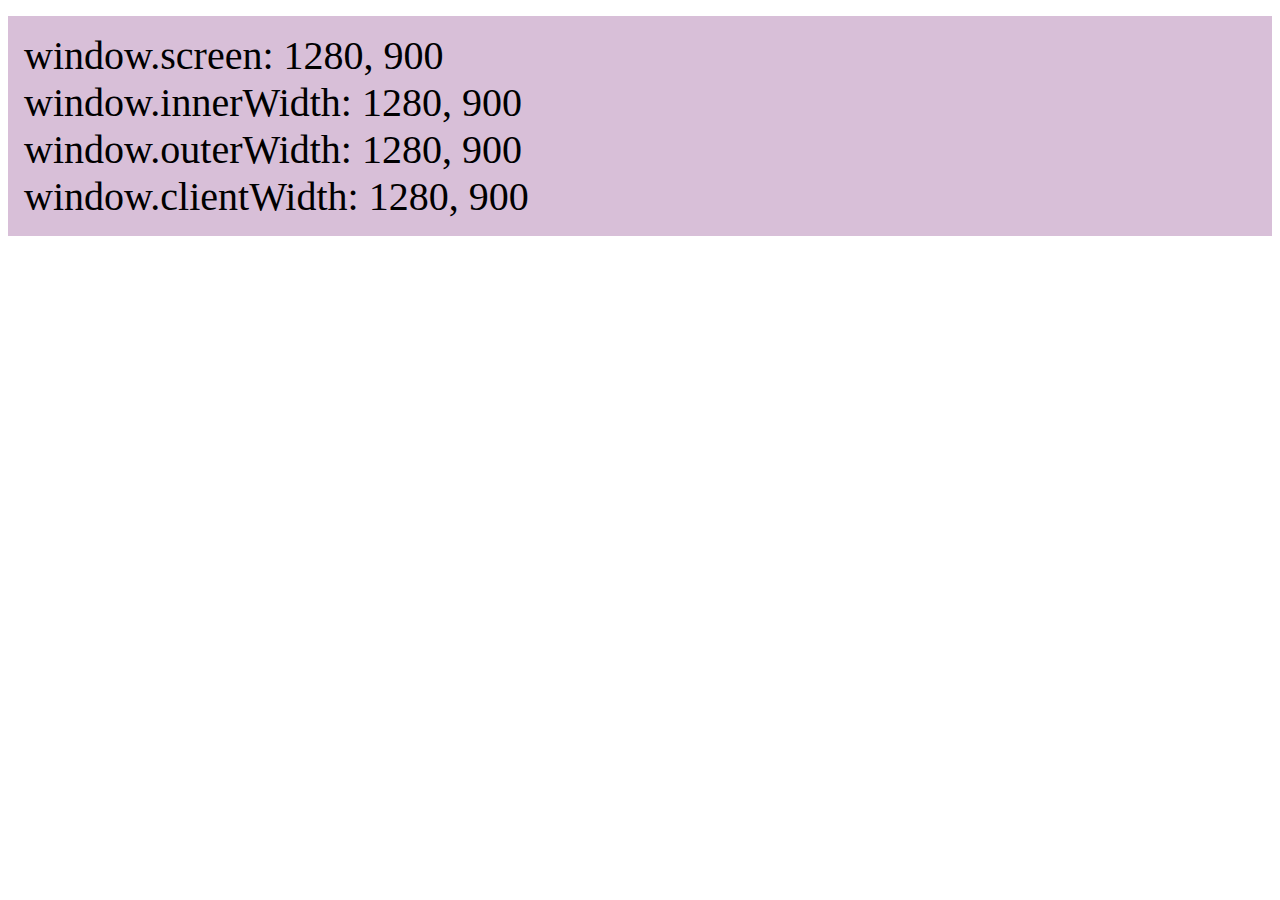
<file: chap.1/1-1-window-size/index.html>
<!DOCTYPE html>
<html lang="en">
<head>
    <meta charset="UTF-8">
    <meta http-equiv="X-UA-Compatible" content="IE=edge">
    <meta name="viewport" content="width=device-width, initial-scale=1.0">
    <title>Window Size</title>
    <style>
        .tag {
            display: flex;
            flex-direction: column;
            background-color: thistle;
            padding: 16px;
            margin-top: 16px;
            font-size: 2.5rem;
        }
    </style>
</head>
<body>
    <div class="tag">
        Window Size
    </div>
    <script>
        const tag = document.querySelector('.tag');
        const updateTag = () => {
            tag.innerHTML = `
                <span>window.screen: ${window.screen.width}, ${window.screen.height}</span>
                <span>window.innerWidth: ${window.innerWidth}, ${window.innerHeight}</span>
                <span>window.outerWidth: ${window.outerWidth}, ${window.outerHeight}</span>
                <span>window.clientWidth: ${document.documentElement.clientWidth}, ${document.documentElement.clientHeight}</span>
            `;
        };
        window.addEventListener('resize', () => {
            updateTag();
        });
        updateTag();
    </script>
</body>
</html>
</file>
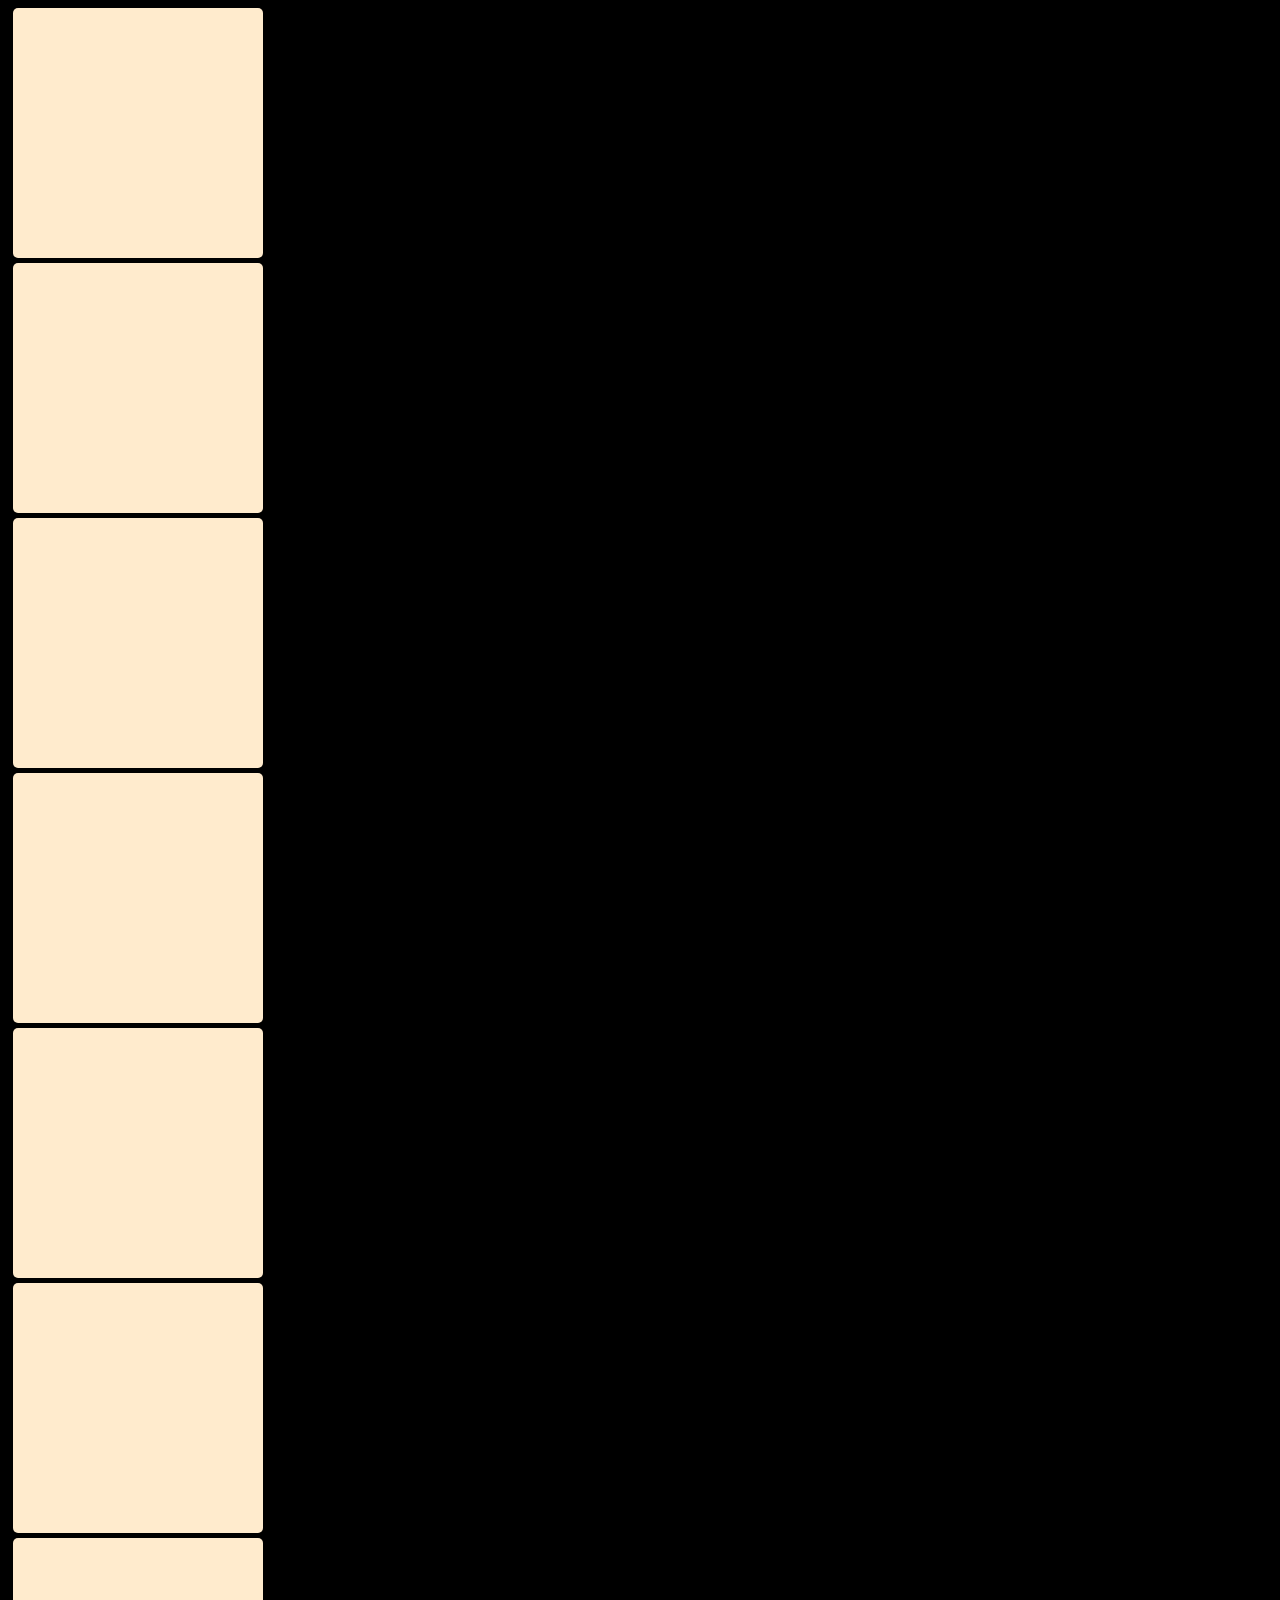
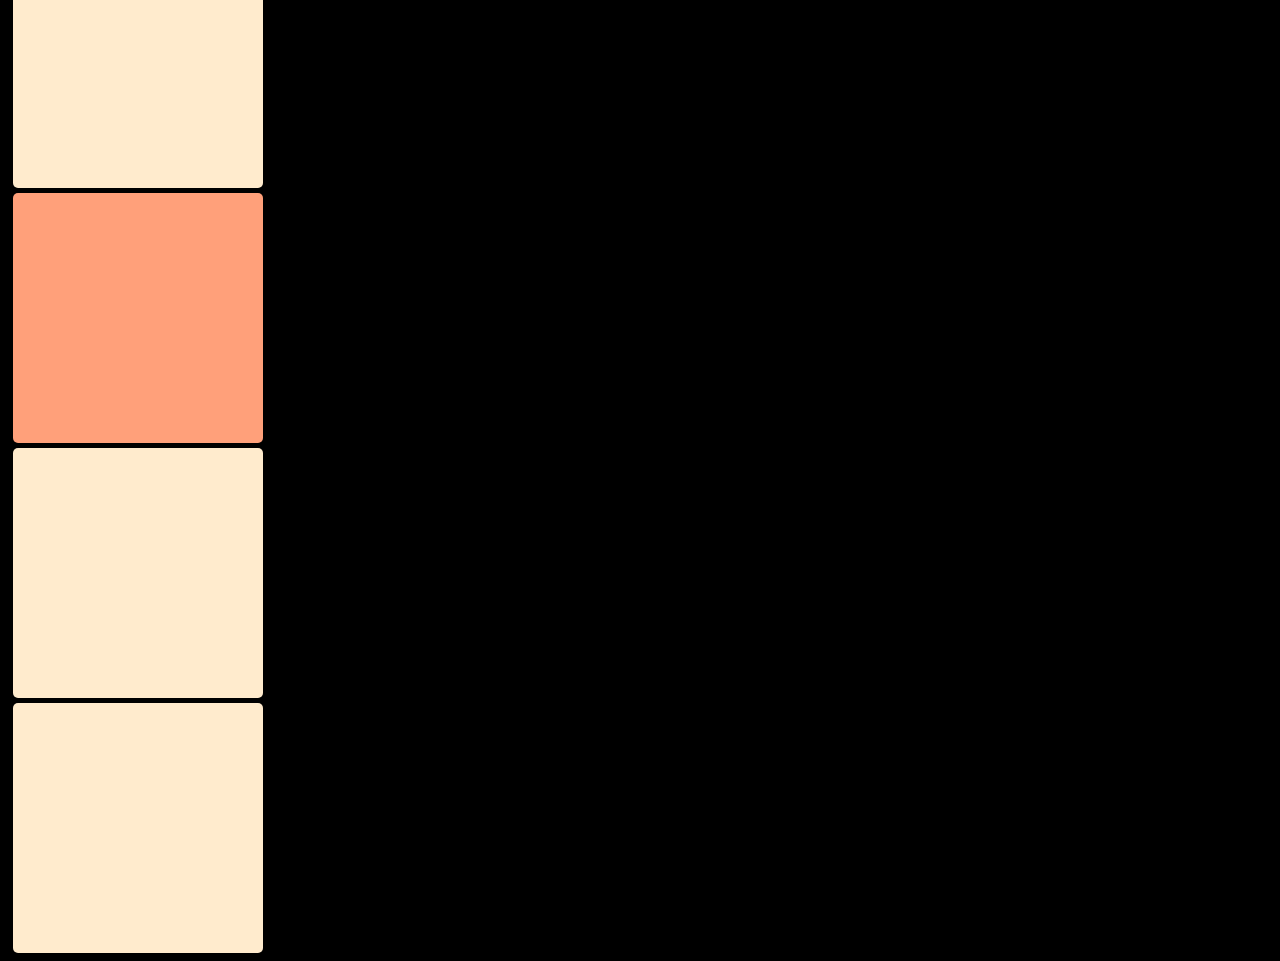
<file: chap.1/1-2-window-coordinates/index.html>
<!DOCTYPE html>
<html lang="en">
<head>
    <meta charset="UTF-8">
    <meta http-equiv="X-UA-Compatible" content="IE=edge">
    <meta name="viewport" content="width=device-width, initial-scale=1.0">
    <title>Coordinates</title>
    <style>
        body {
            background-color: #000;
        }
        div {
            width: 250px;
            height: 250px;
            background-color: blanchedalmond;
            margin: 5px;
            border-radius: 5px;
        }
        .special {
            background-color: lightsalmon;
        }
    </style>
</head>
<body>
    <div></div>
    <div></div>
    <div></div>
    <div></div>
    <div></div>
    <div></div>
    <div></div>
    <div class="special"></div>
    <div></div>
    <div></div>
    <script>
        const special = document.querySelector('.special');
        special.addEventListener('click', (event) => {
            const rect = special.getBoundingClientRect();
            console.log(rect);
            console.log(`Client: ${event.clientX}, ${event.clientY}`);
            console.log(`Page: ${event.pageX}, ${event.pageY}`);
        })
    </script>
</body>
</html>
</file>
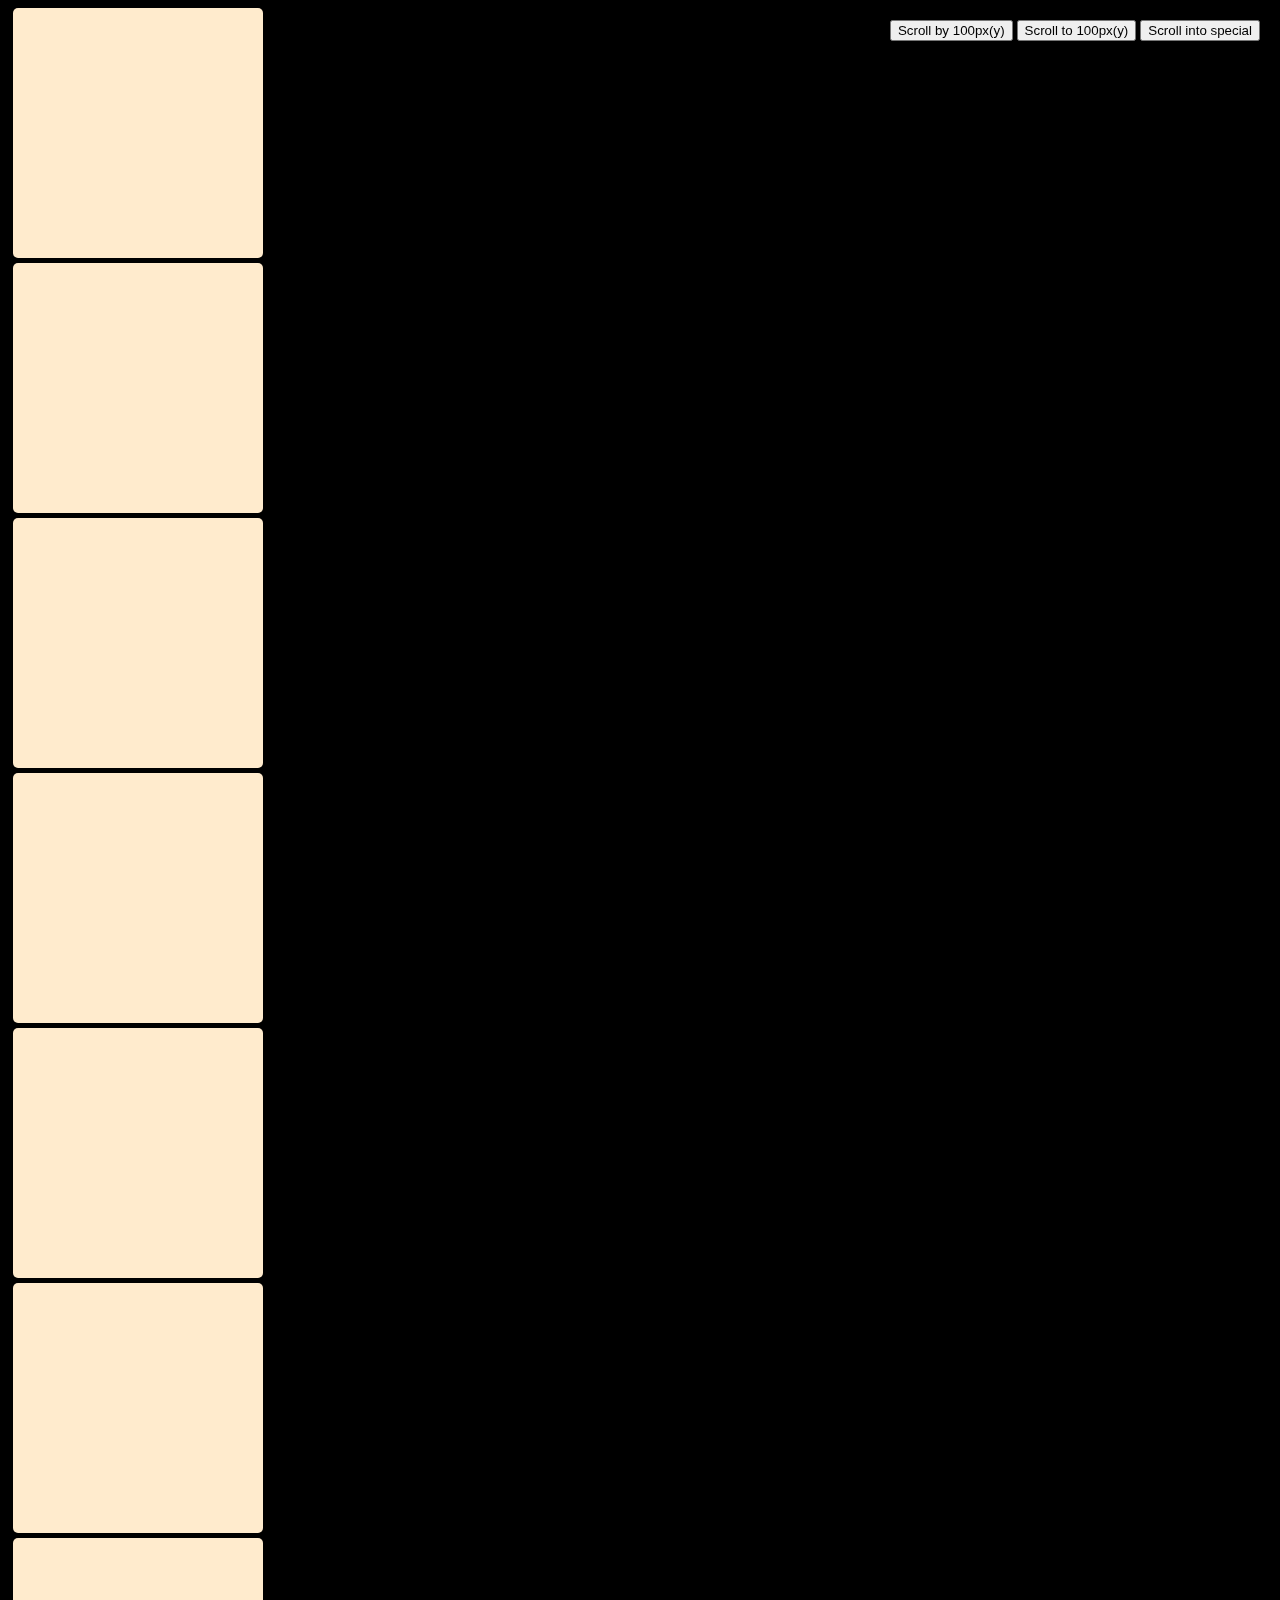
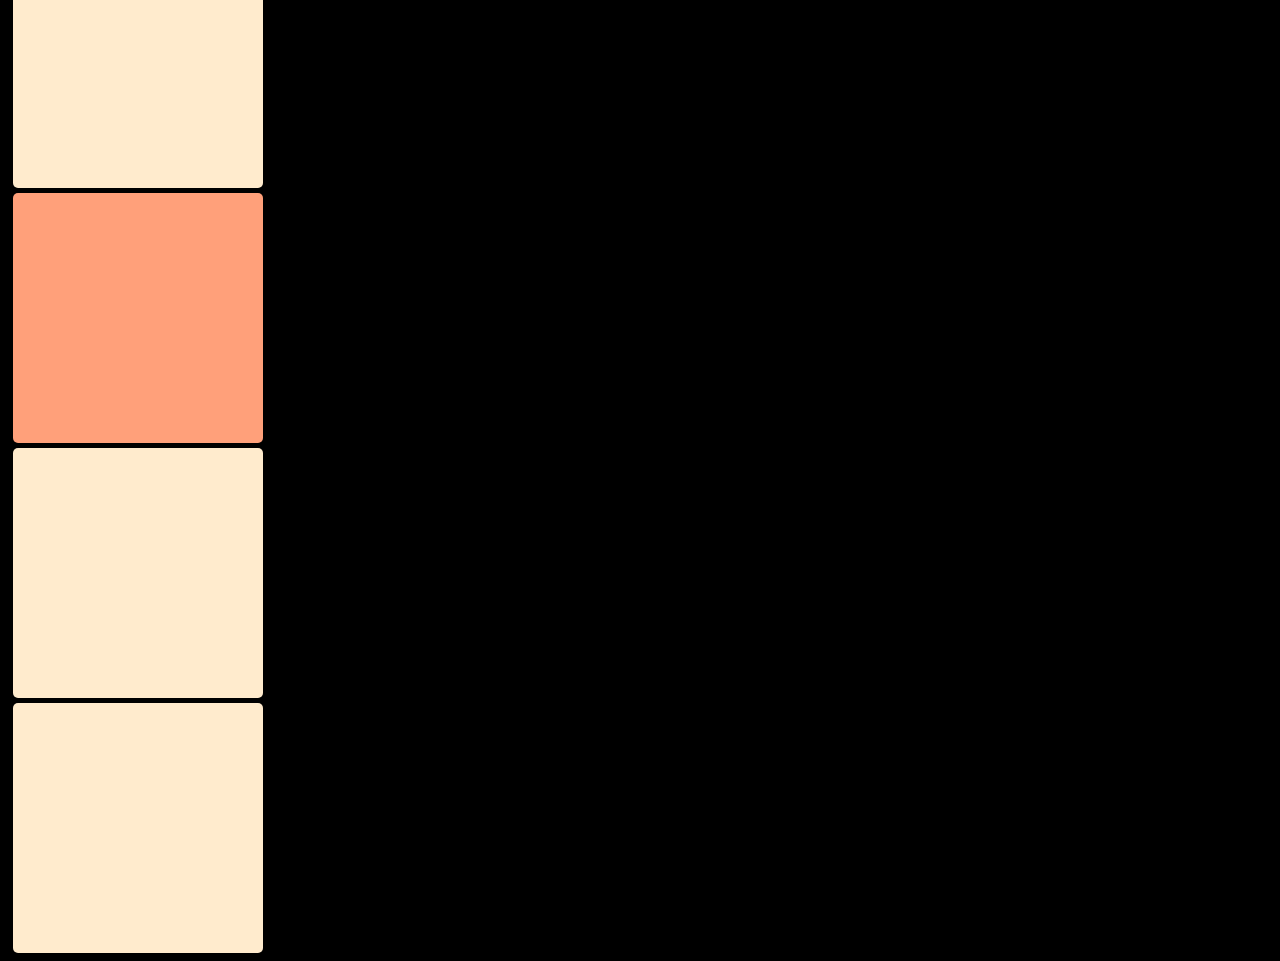
<file: chap.1/1-3-window-scroll/index.html>
<!DOCTYPE html>
<html lang="en">
  <head>
    <meta charset="UTF-8" />
    <meta http-equiv="X-UA-Compatible" content="IE=edge" />
    <meta name="viewport" content="width=device-width, initial-scale=1.0" />
    <title>Window Scroll</title>
    <style>
      body {
        background-color: #000;
      }

      div {
        width: 250px;
        height: 250px;
        background-color: blanchedalmond;
        margin: 5px;
        border-radius: 5px;
      }

      .special {
        background-color: lightsalmon;
      }

      aside {
        position: fixed;
        top: 20px;
        right: 20px;
      }
    </style>
  </head>

  <body>
    <div></div>
    <div></div>
    <div></div>
    <div></div>
    <div></div>
    <div></div>
    <div></div>
    <div class="special"></div>
    <div></div>
    <div></div>
    <aside>
      <button class="scroll-by">Scroll by 100px(y)</button>
      <button class="scroll-to">Scroll to 100px(y)</button>
      <button class="scroll-into">Scroll into special</button>
    </aside>
    <script>
      const special = document.querySelector('.special');
      const scrollBy = document.querySelector('.scroll-by');
      const scrollTo = document.querySelector('.scroll-to');
      const scrollInto = document.querySelector('.scroll-into');

      scrollBy.addEventListener('click', () => {
        window.scrollBy({ top: 100, left: 0, behavior: 'smooth' });
      });
      scrollTo.addEventListener('click', () => {
        window.scrollTo(0, 100);
      });
      scrollInto.addEventListener('click', () => {
        special.scrollIntoView({ behavior: 'smooth' });
      });
    </script>
  </body>
</html>
</file>
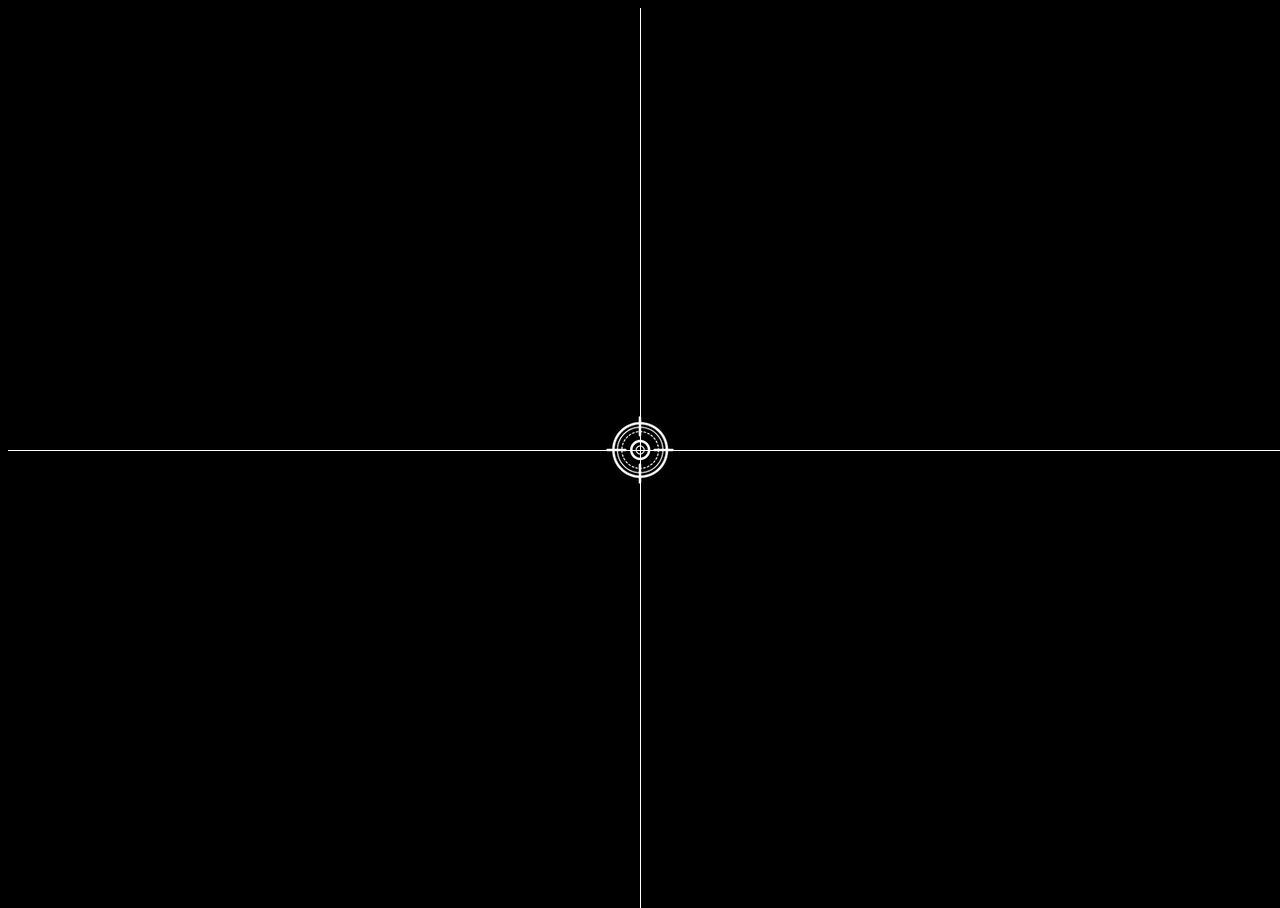
<file: chap.2/2-1-coordinates/index.html>
<!DOCTYPE html>
<html lang="en">
  <head>
    <meta charset="UTF-8" />
    <meta http-equiv="X-UA-Compatible" content="IE=edge" />
    <meta name="viewport" content="width=device-width, initial-scale=1.0" />
    <title>Coordinates</title>
    <script src="main.js" defer></script>
    <link rel="stylesheet" href="style.css" />
  </head>
  <body>
    <div class="line horizontal"></div>
    <div class="line vertical"></div>
    <img class="target" src="img/target.png" alt="target" />
    <span class="tag"></span>
  </body>
</html>
</file>
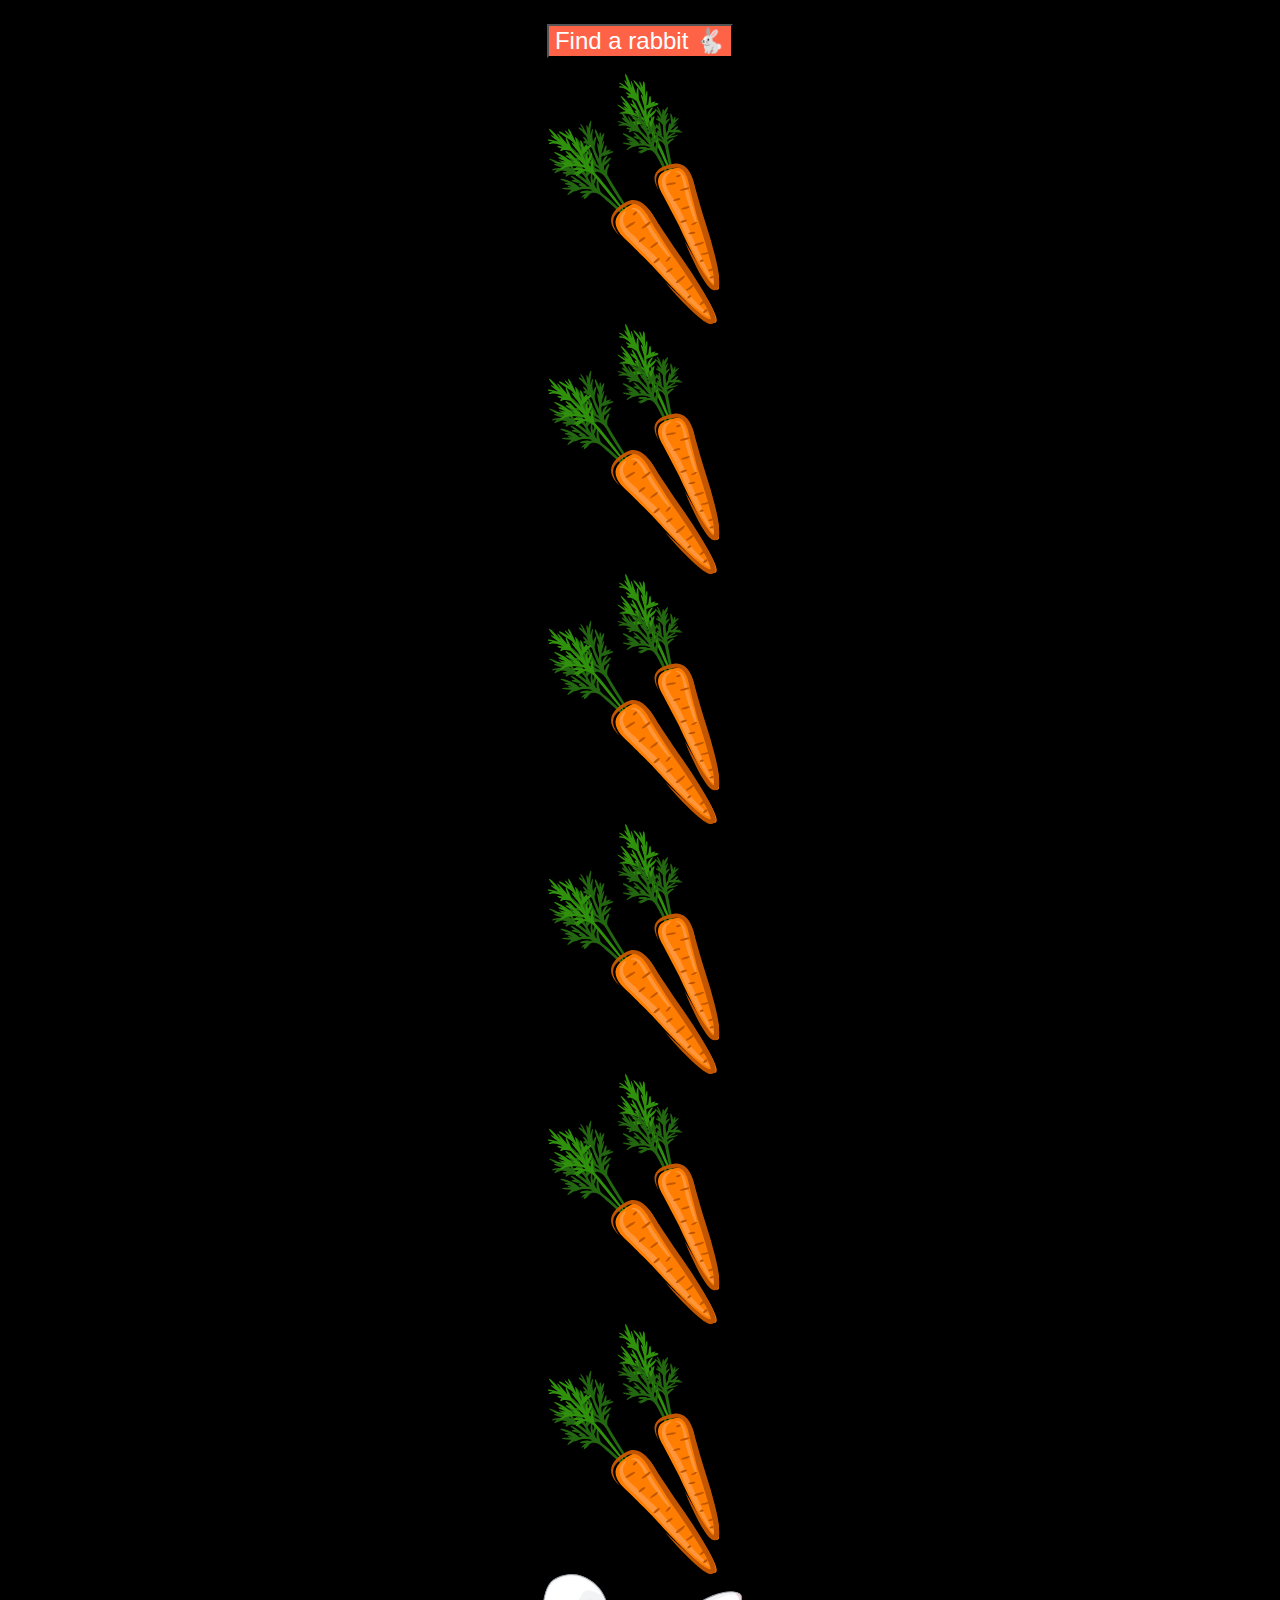
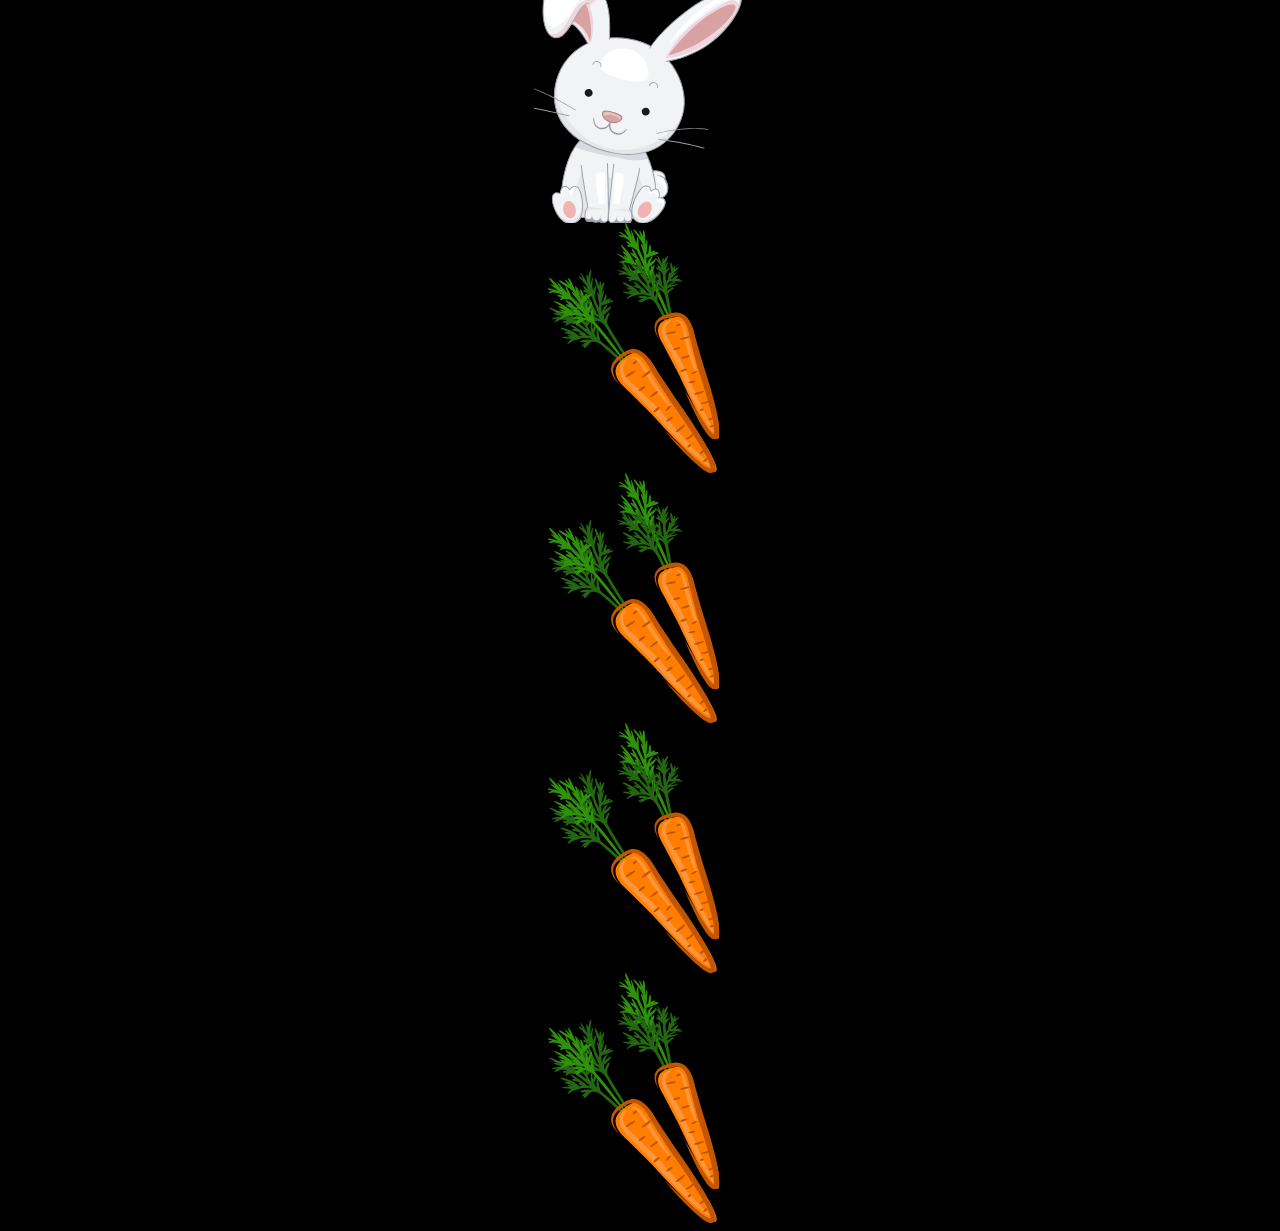
<file: chap.2/2-2-rabbit/index.html>
<!DOCTYPE html>
<html lang="en">
  <head>
    <meta charset="UTF-8" />
    <meta name="viewport" content="width=device-width, initial-scale=1.0" />
    <title>Scroll</title>
    <style>
      body {
        background-color: #000;
        text-align: center;
      }

      img {
        display: block;
        margin: auto;
      }

      button {
        outline: none;
        background-color: tomato;
        color: #fff;
        font-size: 1.5rem;
        margin: 16px 0;
        cursor: pointer;
      }
    </style>
  </head>
  <body>
    <button>Find a rabbit 🐇</button>
    <img src="img/carrot.png" alt="carrot" />
    <img src="img/carrot.png" alt="carrot" />
    <img src="img/carrot.png" alt="carrot" />
    <img src="img/carrot.png" alt="carrot" />
    <img src="img/carrot.png" alt="carrot" />
    <img src="img/carrot.png" alt="carrot" />
    <img id="rabbit" src="img/rabbit.png" alt="rabbit" />
    <img src="img/carrot.png" alt="carrot" />
    <img src="img/carrot.png" alt="carrot" />
    <img src="img/carrot.png" alt="carrot" />
    <img src="img/carrot.png" alt="carrot" />

    <script>
      const button = document.querySelector('button');
      const rabbit = document.querySelector('#rabbit');
      button.addEventListener('click', () => {
        rabbit.scrollIntoView({ behavior: 'smooth', block: 'center' });
      });
    </script>
  </body>
</html>
</file>
<file: chap.2/2-1-coordinates/style.css>
body {
  background-color: #000;
}

.line {
  position: absolute;
  background-color: #fff;
}

.horizontal {
  width: 100%;
  height: 1px;
  top: 50%;
}

.vertical {
  height: 100%;
  width: 1px;
  left: 50%;
}

.target {
  position: absolute;
  top: 50%;
  left: 50%;
  transform: translate(-50%, -50%);
}

.tag {
  color: #fff;
  position: absolute;
  top: 50%;
  left: 50%;
  transform: translate(20px, 20px);
  font-size: 1.5rem;
}
</file>
